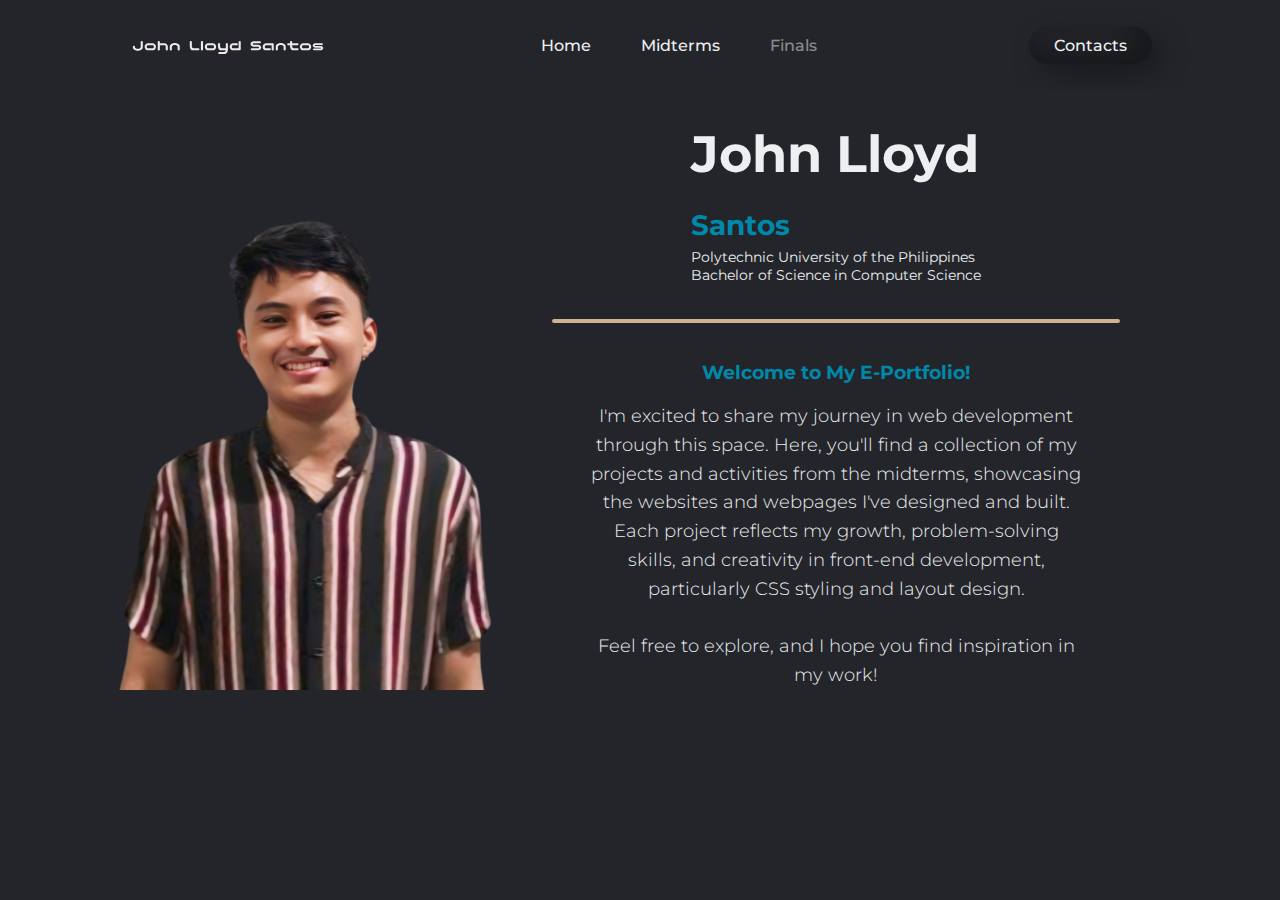
<file: index.html>
<!DOCTYPE html>
<html lang="en">
<head>
    <meta charset="UTF-8">
    <meta name="viewport" content="width=device-width, initial-scale=1.0">
    <link rel="stylesheet" href="styles.css">
    <link rel="stylesheet" href="https://cdnjs.cloudflare.com/ajax/libs/font-awesome/6.0.0/css/all.min.css">

    <title>John Lloyd S. Santos - Portfolio</title>
</head>
<body>
    <header>
      <img src="images/John Lloyd.svg" class="logo-name" height="200px" width="200px" alt="logo-name/pic">
      <div class="menu-toggle">
        <i class="fa-solid fa-bars"></i>
      </div>
      <nav>
        <ul class="nav-links">
          <li><a href="index.html">Home</a></li>
          <li><a href="midterms.html">Midterms</a></li>
          <li><a class="nav-link disabled" aria-disabled="true">Finals</a></li>
        </ul>
      </nav>
      <a class="contacts" href="contact.html">Contacts</a>
    </header>
    <main>
      <aside>
        <img src="images/profile-picture.png"  class="profile" alt="profile-picture">
      </aside>
      <section>
        <div class="title">
          <h1>John Lloyd <br><span>Santos</span></h1>
          <h4>Polytechnic University of the  Philippines <br><span>Bachelor of Science in Computer Science</span></h4>
        </div>
        <hr style="border: 2px solid #D0B290; width: 90%; margin: 20px;">
        <div class="about">
          <h3>Welcome to My E-Portfolio!</h3> <br>
          <p>
            I'm excited to share my journey in web development through this space. 
            Here, you'll find a collection of my projects and activities from the midterms, 
            showcasing the websites and webpages I've designed and built. Each project reflects 
            my growth, problem-solving skills, and creativity in front-end development, particularly 
            CSS styling and layout design. 
            <br> <br>Feel free to explore, and I hope you find inspiration in my work!
          </p>
        </div>
      </section>
    </main>
</body>
<script>
  let lastScrollTop = 0;
  const header = document.querySelector("header");

  window.addEventListener("scroll", function() {
      let scrollTop = window.scrollY || document.documentElement.scrollTop;

      if (scrollTop > lastScrollTop) {
          // Scrolling down → Hide header
          header.style.transform = "translateY(-100%)";
          header.style.transition = "transform 0.3s ease-in-out";
      } else {
          // Scrolling up → Show header
          header.style.transform = "translateY(0)";
      }

      lastScrollTop = scrollTop; // Update last scroll position
  });

  document.addEventListener("DOMContentLoaded", function () {
    const menuToggle = document.querySelector(".menu-toggle");
    const navLinks = document.querySelector(".nav-links");
    const contactsButton = document.querySelector(".contacts");

    if (!menuToggle || !navLinks) {
        console.error("Menu button or nav-links missing in the DOM!");
        return;
    }

    menuToggle.addEventListener("click", function () {
        navLinks.classList.toggle("active");
        console.log("Menu button clicked! Class applied:", navLinks.classList.contains("active"));

        if (window.innerWidth <= 768) { 
            if (contactsButton && !navLinks.contains(contactsButton)) {
                navLinks.appendChild(contactsButton);
                console.log("Contacts button moved inside dropdown.");
            }
        }
    });
});

</script>
</html>
</file>
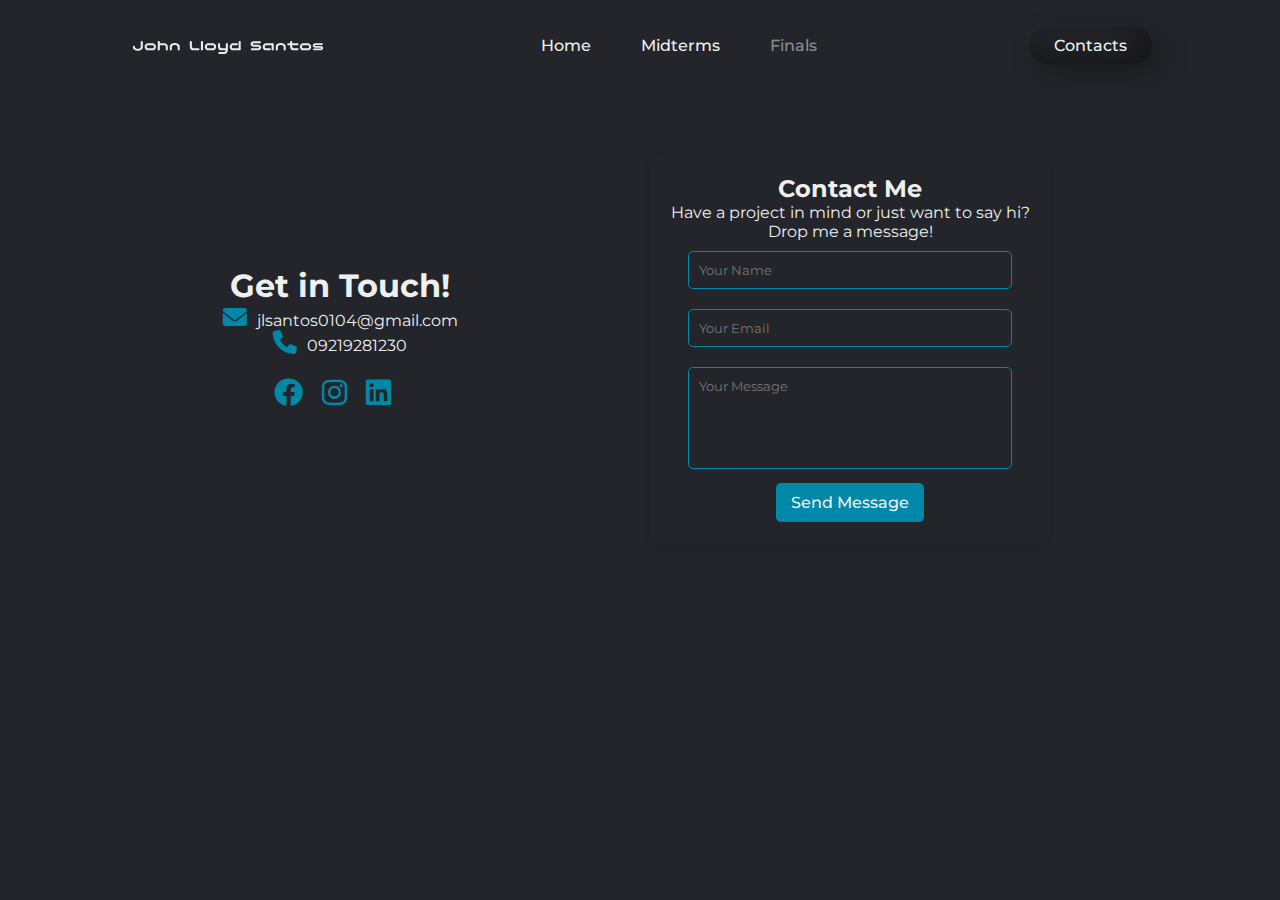
<file: contact.html>
<!DOCTYPE html>
<html lang="en">
<head>
    <meta charset="UTF-8">
    <meta name="viewport" content="width=device-width, initial-scale=1.0">
    <link rel="stylesheet" href="https://cdnjs.cloudflare.com/ajax/libs/font-awesome/6.0.0/css/all.min.css">
    <link rel="stylesheet" href="styles-contact.css">
    <title>Contacts - John Lloyd Santos</title>
</head>
<body>
    <header>
        <img src="images/John Lloyd.svg" class="logo-name" height="200px" width="200px" alt="logo-name/pic">
        <div class="menu-toggle">
            <i class="fa-solid fa-bars"></i>
        </div>
        <nav>
          <ul class="nav-links">
            <li><a href="index.html">Home</a></li>
            <li><a href="midterms.html">Midterms</a></li>
            <li><a class="nav-link disabled" aria-disabled="true">Finals</a></li>
          </ul>
        </nav>
        <a class="contacts" href="contact.html">Contacts</a>
    </header>
    <main>
        <div class="wrapper">
            <section class="socials-container">
                <h1 class="sub-title">Get in Touch!</h1>
                <p><span><i class="fa-solid fa-envelope"></i></span>jlsantos0104@gmail.com</p>
                <p><span><i class="fa-solid fa-phone"></i></span>09219281230</p>
                <div class="social-icons">
                    <a href="https://www.facebook.com/johnlloyd.santos04"><i class="fa-brands fa-facebook"></i></a>
                    <a href="https://www.instagram.com/lloydsnts?igsh=NTN5Nno2eXp3aWd6"><i class="fa-brands fa-instagram"></i></a>
                    <a href="https://www.linkedin.com/in/john-lloyd-santos-649a11295?utm_source=share&utm_campaign=share_via&utm_content=profile&utm_medium=android_app"><i class="fa-brands fa-linkedin"></i></a>
                </div>
            </section>
            <div class="form-container">
                <h2>Contact Me</h2>
                <p>Have a project in mind or just want to say hi? Drop me a message!</p>
                <form action="mailto:your.email@example.com" method="post" enctype="text/plain">
                    <input type="text" name="name" placeholder="Your Name" required>
                    <input type="email" name="email" placeholder="Your Email" required>
                    <textarea name="message" rows="5" placeholder="Your Message" required></textarea>
                    <button type="submit">Send Message</button>
                </form>
            </div>
        </div>
    </main>
</body>
<script>
    document.addEventListener("DOMContentLoaded", function () {
    const menuToggle = document.querySelector(".menu-toggle");
    const navLinks = document.querySelector(".nav-links");
    const contactsButton = document.querySelector(".contacts");

    menuToggle.addEventListener("click", function () {
        navLinks.classList.toggle("active");

        if (window.innerWidth <= 768) { // Only modify on small screens
            if (!navLinks.contains(contactsButton)) {
                navLinks.appendChild(contactsButton); // Move button inside dropdown
            }
        }
    });
});


</script>
</html>
</file>
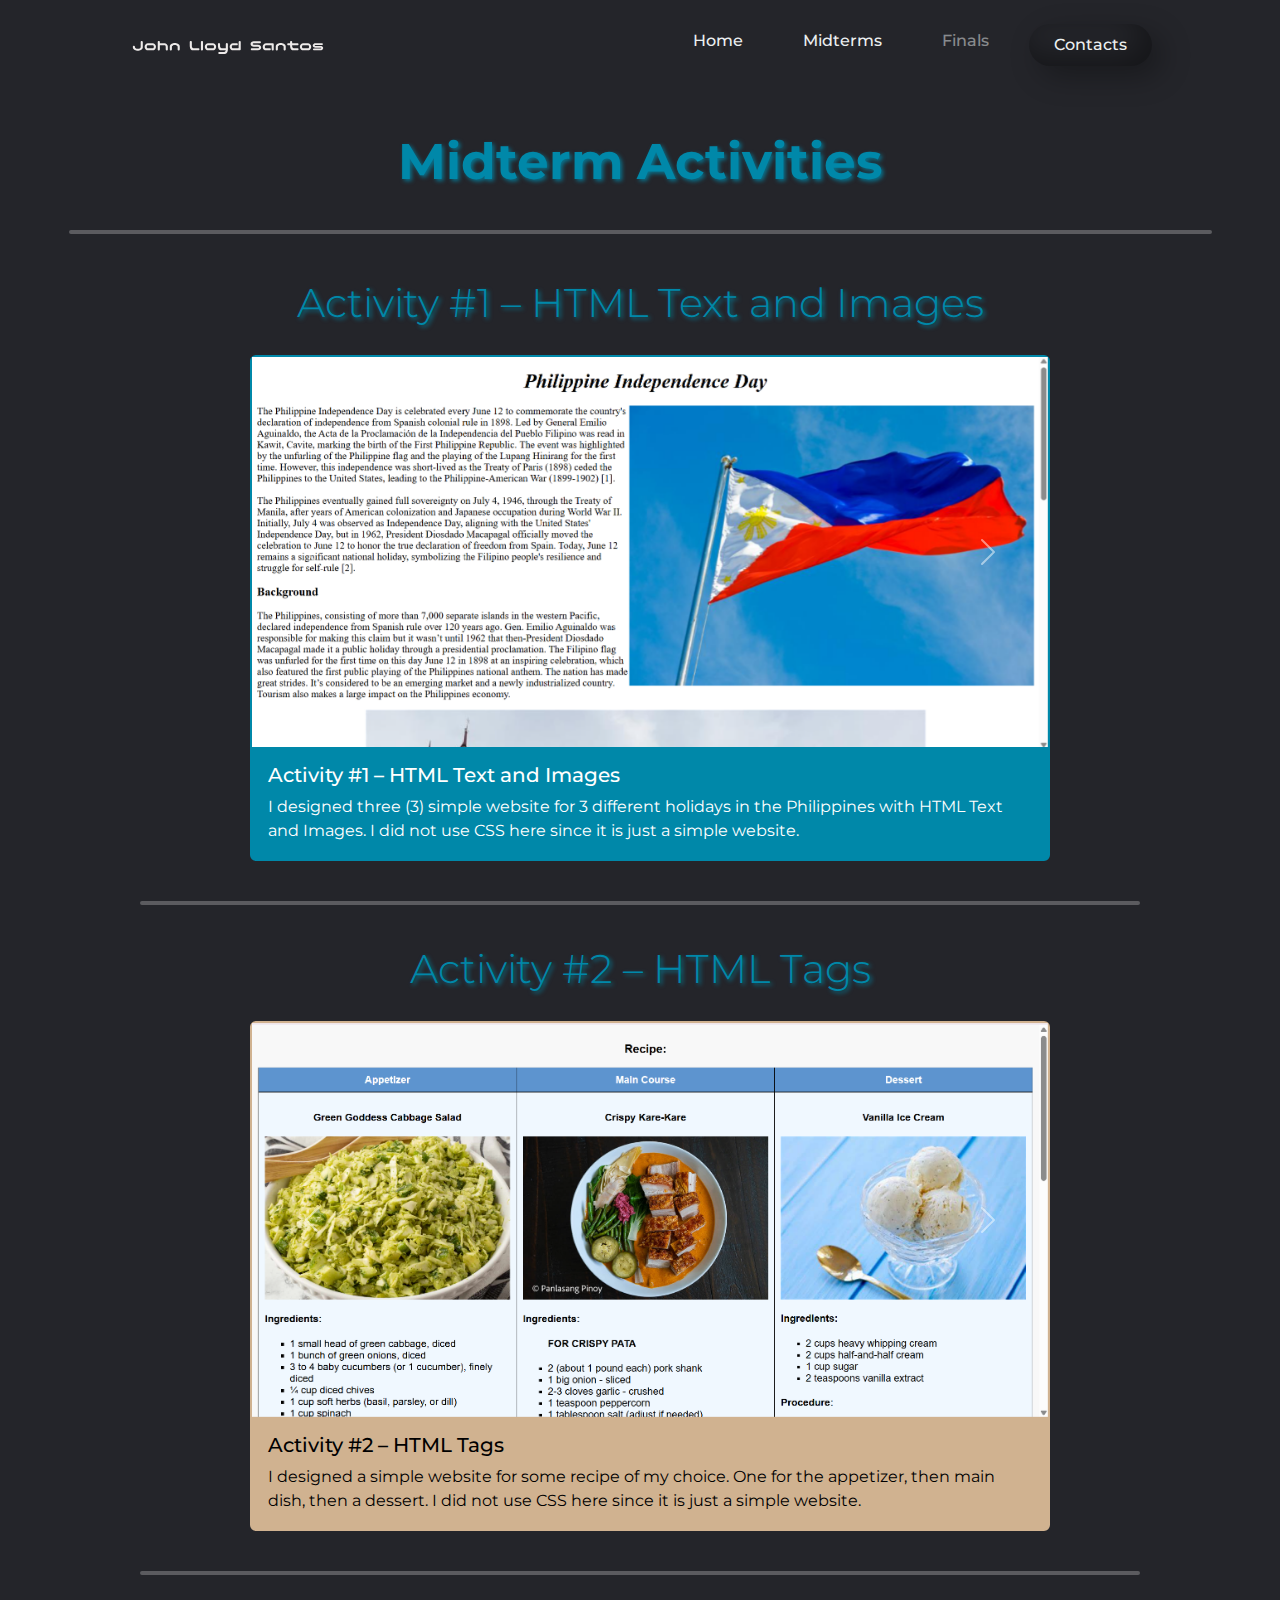
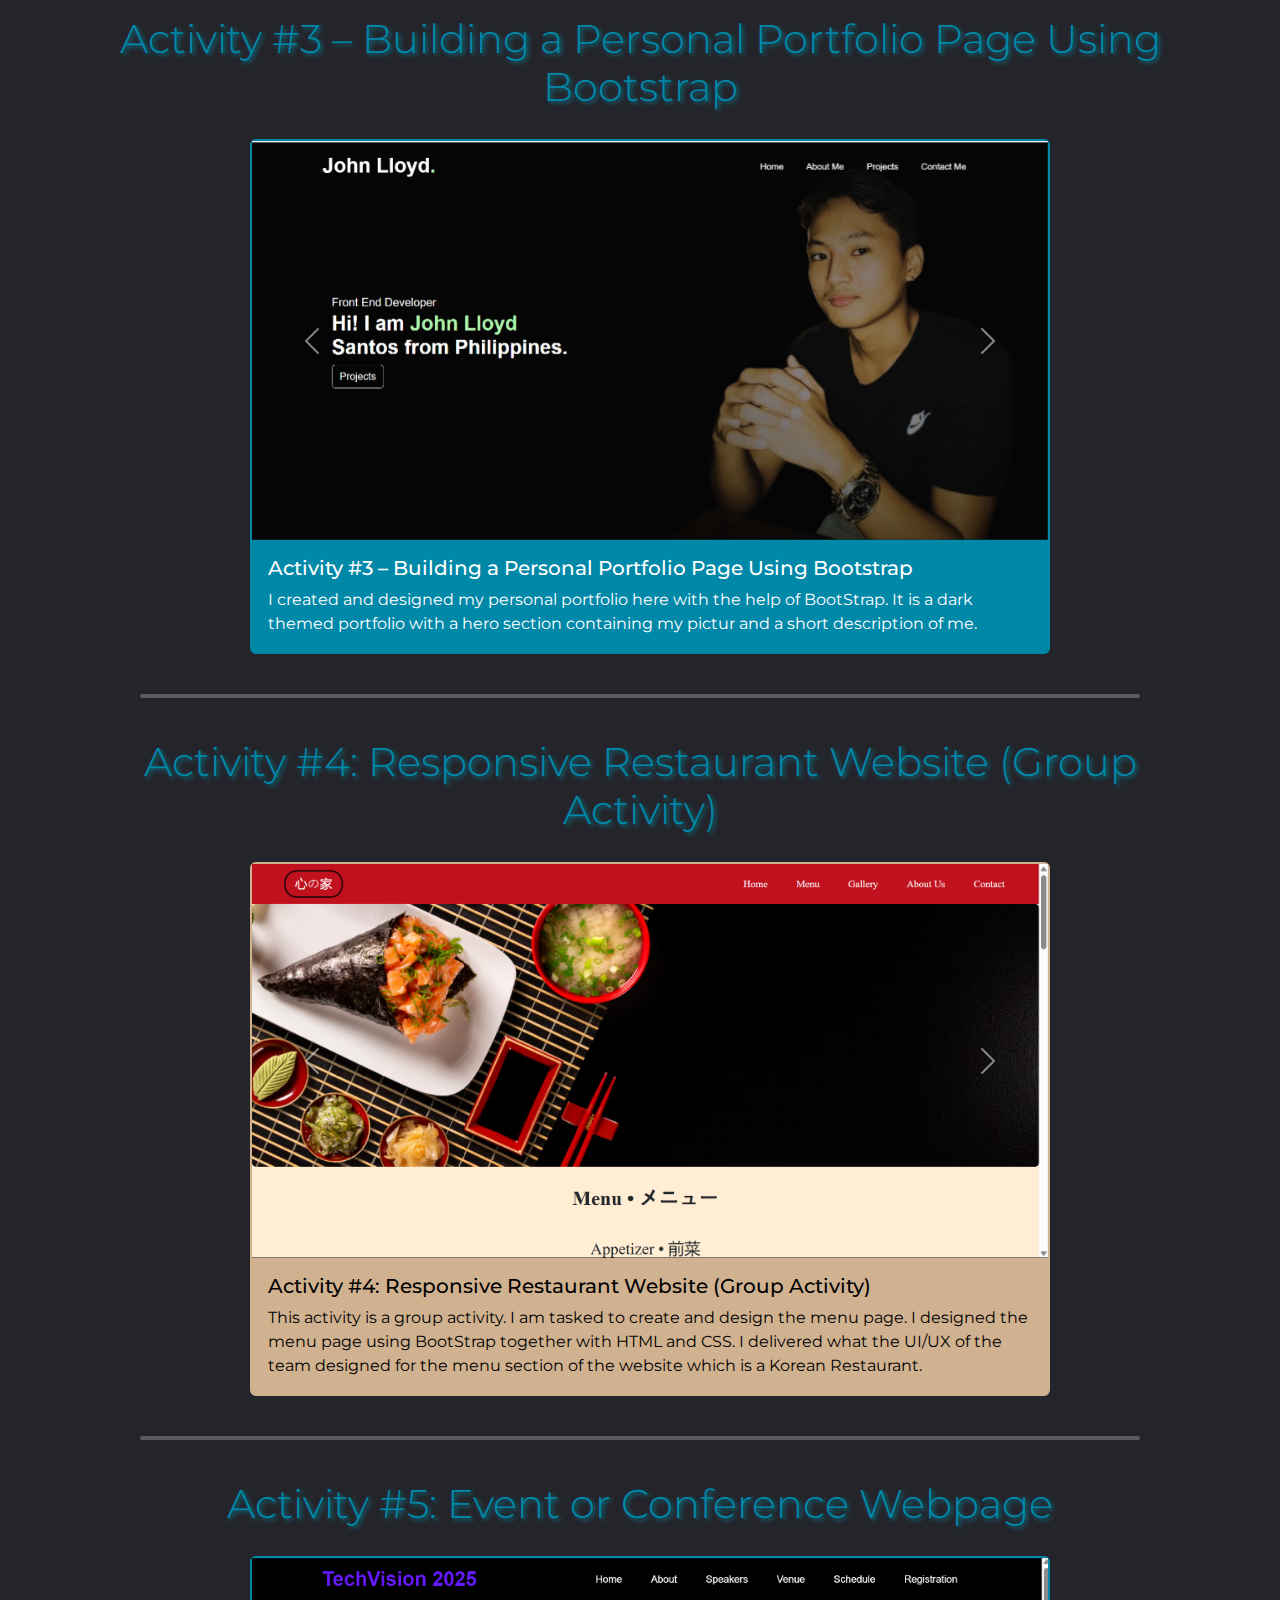
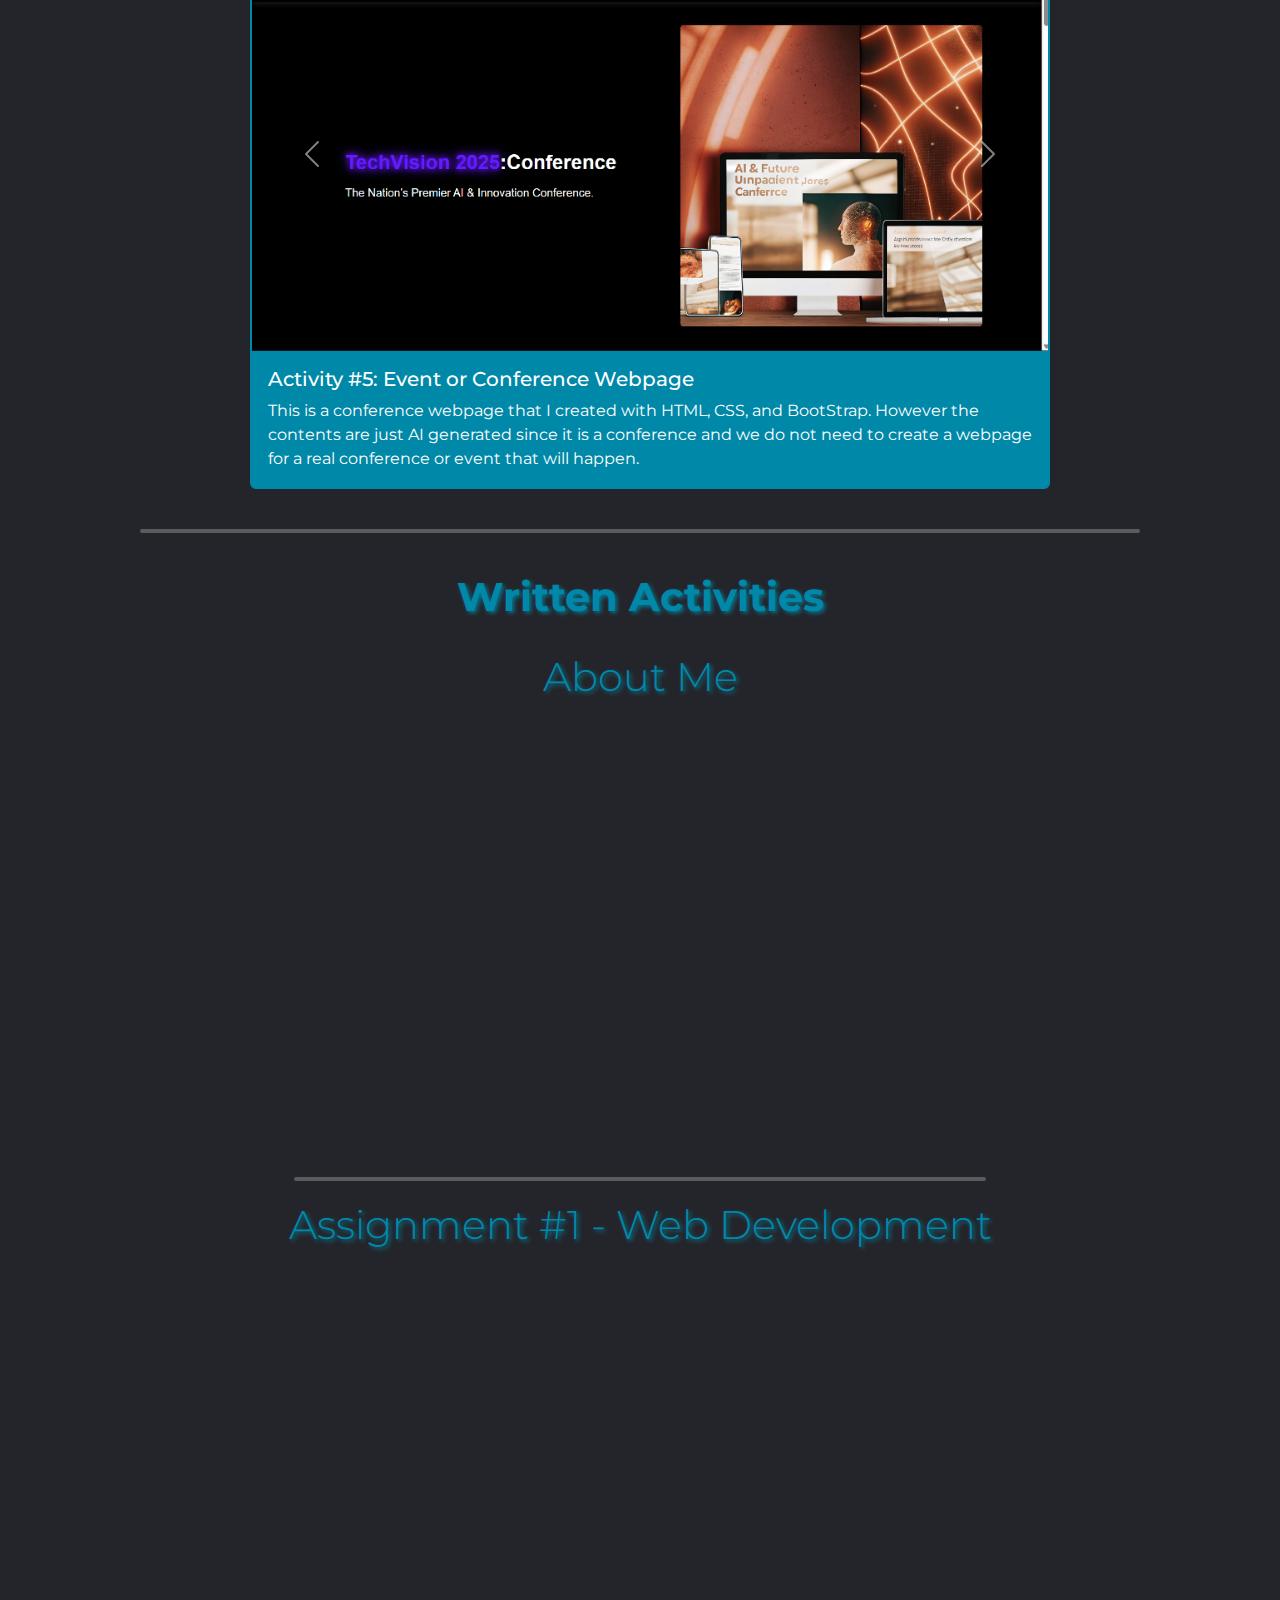
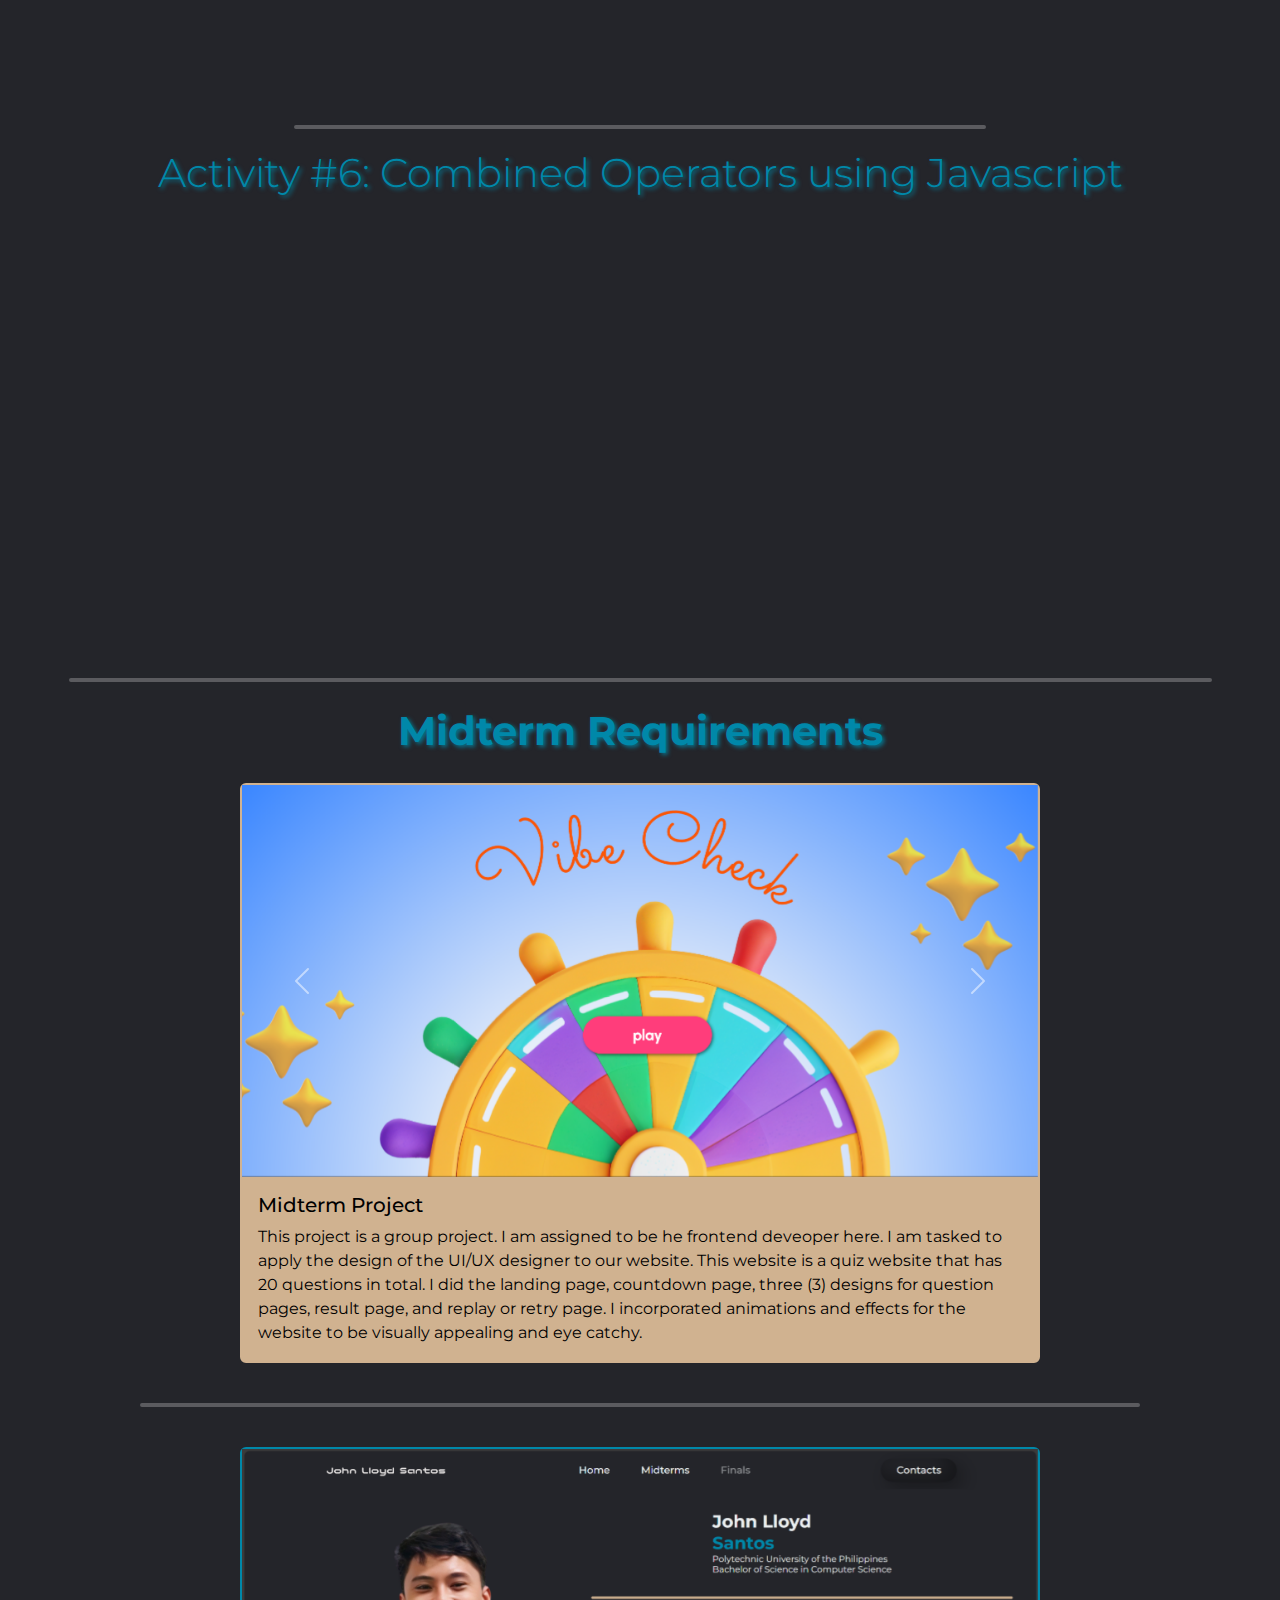
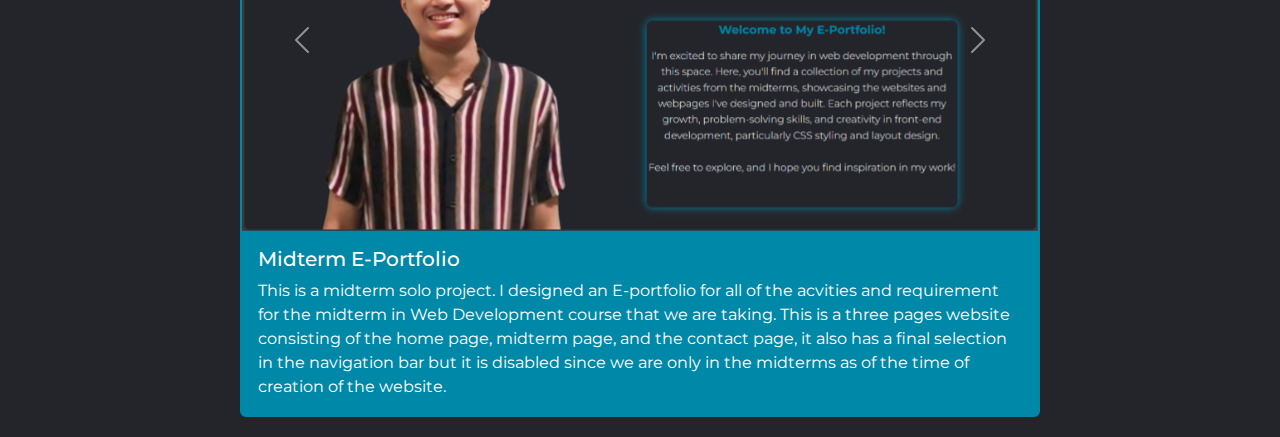
<file: midterms.html>
<!DOCTYPE html>
<html lang="en">
<head>
    <meta charset="UTF-8">
    <meta name="viewport" content="width=device-width, initial-scale=1.0">
    <link href="https://cdn.jsdelivr.net/npm/bootstrap@5.3.0/dist/css/bootstrap.min.css" rel="stylesheet">
    <script src="https://cdn.jsdelivr.net/npm/bootstrap@5.3.0/dist/js/bootstrap.bundle.min.js"></script>
    <link rel="stylesheet" href="https://cdnjs.cloudflare.com/ajax/libs/font-awesome/6.0.0/css/all.min.css">
    <link rel="stylesheet" href="midterm.css">

    <title>Midterm - John Lloyd Santos</title>
</head>
<body>
    <header>
        <img src="images/John Lloyd.svg" class="logo-name" height="200px" width="200px" alt="logo-name/pic">
        <div class="menu-toggle">
          <i class="fa-solid fa-bars"></i>
        </div>
        <nav>
          <ul class="nav-links">
            <li><a href="index.html">Home</a></li>
            <li><a href="midterms.html">Midterms</a></li>
            <li><a class="nav-link disabled" aria-disabled="true">Finals</a></li>
          </ul>
        </nav>
        <a class="contacts" href="contact.html">Contacts</a>
    </header>
    <div class="title">
       <h1>Midterm Activities</h1> 
    </div>

    <div class="hr-top">
        <hr style="border: 2px solid #ecf0f1; width: 90%; margin: 20px;">
    </div>

    <section class="activities">
        <h3>Activity #1 – HTML Text and Images</h3><br>
        <div class="card" id="card-2" style="width: 50rem;">
            <!-- Bootstrap Carousel -->
            <div id="cardCarousel" class="carousel slide" data-bs-ride="carousel">
              <div class="carousel-inner">
                <div class="carousel-item active">
                  <img src="images/act1 -1.png" class="d-block w-100" alt="Activity-1 Image 1">
                </div>
                <div class="carousel-item">
                  <img src="images/act1 -2.png" class="d-block w-100" alt="Activity-1 Image 2">
                </div>
                <div class="carousel-item">
                  <img src="images/act1 -3.png" class="d-block w-100" alt="Activity-1 Image 3">
                </div>
                <div class="carousel-item">
                    <img src="images/act1 -4.png" class="d-block w-100" alt="Activity-1 Image 4">
                </div>
                <div class="carousel-item">
                    <img src="images/act1 -5.png" class="d-block w-100" alt="Activity-1 Image 5">
                </div>
                <div class="carousel-item">
                    <img src="images/act1 -6.png" class="d-block w-100" alt="Activity-1 Image 6">
                </div>
                <div class="carousel-item">
                    <img src="images/act1 -7.png" class="d-block w-100" alt="Activity-1 Image 7">
                </div>
              </div>
          
              <!-- Previous Button -->
              <button class="carousel-control-prev" type="button" data-bs-target="#cardCarousel" data-bs-slide="prev">
                <span class="carousel-control-prev-icon"></span>
              </button>
          
              <!-- Next Button -->
              <button class="carousel-control-next" type="button" data-bs-target="#cardCarousel" data-bs-slide="next">
                <span class="carousel-control-next-icon"></span>
              </button>
            </div>
          
            <div class="card-body">
              <h5 class="card-title">Activity #1 – HTML Text and Images</h5>
              <p class="card-text">I designed three (3) simple website for 3 different holidays 
                in the Philippines with HTML Text and Images. I did not use CSS here since it is 
                just a simple website.</p>
            </div>
          </div>
          
          <hr style="border: 2px solid #ecf0f1; width: 90%; margin: 20px;">

          <h3>Activity #2 – HTML Tags</h3><br>
          <div class="card" style="width: 50rem;">
            <!-- Bootstrap Carousel -->
            <div id="cardCarousel2" class="carousel slide" data-bs-ride="carousel">
              <div class="carousel-inner">
                <div class="carousel-item active">
                  <img src="images/act2.png" class="d-block w-100" alt="Activity-2 Image 1">
                </div>
                <div class="carousel-item">
                  <img src="images/act2-2.png" class="d-block w-100" alt="Activity-2 Image 2">
                </div>
              </div>
          
              <!-- Previous Button -->
              <button class="carousel-control-prev" type="button" data-bs-target="#cardCarousel2" data-bs-slide="prev">
                <span class="carousel-control-prev-icon"></span>
              </button>
          
              <!-- Next Button -->
              <button class="carousel-control-next" type="button" data-bs-target="#cardCarousel2" data-bs-slide="next">
                <span class="carousel-control-next-icon"></span>
              </button>
            </div>
          
            <div class="card-body">
              <h5 class="card-title">Activity #2 – HTML Tags</h5>
              <p class="card-text">I designed a simple website for some recipe of my choice. 
                One for the appetizer, then main dish, then a dessert. I did not use CSS here 
                since it is just a simple website.</p>
            </div>
          </div>

          <hr style="border: 2px solid #ecf0f1; width: 90%; margin: 20px;">

          <h3>Activity #3 – Building a Personal Portfolio Page Using Bootstrap</h3><br>
          <div class="card" id="card-2" style="width: 50rem;">
            <!-- Bootstrap Carousel -->
            <div id="cardCarousel3" class="carousel slide" data-bs-ride="carousel">
              <div class="carousel-inner">
                <div class="carousel-item active">
                  <img src="images/act3-1.png" class="d-block w-100" alt="Activity-3 Image 1">
                </div>
                <div class="carousel-item">
                  <img src="images/act3-2.png" class="d-block w-100" alt="Activity-3 Image 2">
                </div>
                <div class="carousel-item">
                  <img src="images/act3-3.png" class="d-block w-100" alt="Activity-3 Image 3">
                </div>
                <div class="carousel-item">
                    <img src="images/act3-4.png" class="d-block w-100" alt="Activity-3 Image 4">
                </div>
                <div class="carousel-item">
                    <img src="images/act3-5.png" class="d-block w-100" alt="Activity-3 Image 5">
                </div>
                <div class="carousel-item">
                    <img src="images/act3-6.png" class="d-block w-100" alt="Activity-3 Image 6">
                </div>
                <div class="carousel-item">
                    <img src="images/act3-7.png" class="d-block w-100" alt="Activity-3 Image 7">
                </div>
                <div class="carousel-item">
                    <img src="images/act3-8.png" class="d-block w-100" alt="Activity-3 Image 8">
                </div>
                <div class="carousel-item">
                    <img src="images/act3-9.png" class="d-block w-100" alt="Activity-3 Image 9">
                </div>
                <div class="carousel-item">
                    <img src="images/act3-11.png" class="d-block w-100" alt="Activity-3 Image 10">
                </div>
                <div class="carousel-item">
                    <img src="images/act3-12.png" class="d-block w-100" alt="Activity-3 Image 11">
                </div>
              </div>
          
              <!-- Previous Button -->
              <button class="carousel-control-prev" type="button" data-bs-target="#cardCarousel3" data-bs-slide="prev">
                <span class="carousel-control-prev-icon"></span>
              </button>
          
              <!-- Next Button -->
              <button class="carousel-control-next" type="button" data-bs-target="#cardCarousel3" data-bs-slide="next">
                <span class="carousel-control-next-icon"></span>
              </button>
            </div>
          
            <div class="card-body">
              <h5 class="card-title">Activity #3 – Building a Personal Portfolio Page Using Bootstrap</h5>
              <p class="card-text">I created and designed my personal portfolio here with the help of
                 BootStrap. It is a dark themed portfolio with a hero section containing my pictur and 
                 a short description of me.</p>
            </div>
          </div>

          <hr style="border: 2px solid #ecf0f1; width: 90%; margin: 20px;">

          <h3>Activity #4: Responsive Restaurant Website (Group Activity)</h3><br>
          <div class="card" style="width: 50rem;">
            <!-- Bootstrap Carousel -->
            <div id="cardCarousel4" class="carousel slide" data-bs-ride="carousel">
              <div class="carousel-inner">
                <div class="carousel-item active">
                  <img src="images/act4-1.png" class="d-block w-100" alt="Activity-1 Image 1">
                </div>
                <div class="carousel-item">
                  <img src="images/act4-2.png" class="d-block w-100" alt="Activity-1 Image 2">
                </div>
                <div class="carousel-item">
                  <img src="images/act4-3.png" class="d-block w-100" alt="Activity-1 Image 3">
                </div>
                <div class="carousel-item">
                    <img src="images/act4-4.png" class="d-block w-100" alt="Activity-1 Image 4">
                </div>
                <div class="carousel-item">
                    <img src="images/act4-5.png" class="d-block w-100" alt="Activity-1 Image 5">
                </div>
                <div class="carousel-item">
                    <img src="images/act4-6.png" class="d-block w-100" alt="Activity-1 Image 6">
                </div>
                <div class="carousel-item">
                    <img src="images/act4-7.png" class="d-block w-100" alt="Activity-1 Image 7">
                </div>
                <div class="carousel-item">
                    <img src="images/act4-8.png" class="d-block w-100" alt="Activity-1 Image 8">
                </div>
                <div class="carousel-item">
                    <img src="images/act4-9.png" class="d-block w-100" alt="Activity-1 Image 9">
                </div>
              </div>
          
              <!-- Previous Button -->
              <button class="carousel-control-prev" type="button" data-bs-target="#cardCarousel4" data-bs-slide="prev">
                <span class="carousel-control-prev-icon"></span>
              </button>
          
              <!-- Next Button -->
              <button class="carousel-control-next" type="button" data-bs-target="#cardCarousel4" data-bs-slide="next">
                <span class="carousel-control-next-icon"></span>
              </button>
            </div>
          
            <div class="card-body">
              <h5 class="card-title">Activity #4: Responsive Restaurant Website (Group Activity)</h5>
              <p class="card-text">This activity is a group activity. I am tasked to create and design 
                the menu page. I designed the menu page using BootStrap together with HTML and CSS. I 
                delivered what the UI/UX of the team designed for the menu section of the website which 
                is a Korean Restaurant.</p>
            </div>
          </div>

          <hr style="border: 2px solid #ecf0f1; width: 90%; margin: 20px;">

          <h3>Activity #5: Event or Conference Webpage</h3><br>
          <div class="card" id="card-2" style="width: 50rem;">
            <!-- Bootstrap Carousel -->
            <div id="cardCarousel5" class="carousel slide" data-bs-ride="carousel">
              <div class="carousel-inner">
                <div class="carousel-item active">
                  <img src="images/act5-1.png" class="d-block w-100" alt="Activity-1 Image 1">
                </div>
                <div class="carousel-item">
                  <img src="images/act5-2.png" class="d-block w-100" alt="Activity-1 Image 2">
                </div>
                <div class="carousel-item">
                  <img src="images/act5-3.png" class="d-block w-100" alt="Activity-1 Image 3">
                </div>
                <div class="carousel-item">
                    <img src="images/act5-4.png" class="d-block w-100" alt="Activity-1 Image 4">
                </div>
                <div class="carousel-item">
                    <img src="images/act5-5.png" class="d-block w-100" alt="Activity-1 Image 5">
                </div>
                <div class="carousel-item">
                    <img src="images/act5-6.png" class="d-block w-100" alt="Activity-1 Image 6">
                </div>
                <div class="carousel-item">
                    <img src="images/act5-7.png" class="d-block w-100" alt="Activity-1 Image 7">
                </div>
                <div class="carousel-item">
                    <img src="images/act5-8.png" class="d-block w-100" alt="Activity-1 Image 8">
                </div>
                <div class="carousel-item">
                    <img src="images/act5-9.png" class="d-block w-100" alt="Activity-1 Image 9">
                </div>
              </div>
          
              <!-- Previous Button -->
              <button class="carousel-control-prev" type="button" data-bs-target="#cardCarousel5" data-bs-slide="prev">
                <span class="carousel-control-prev-icon"></span>
              </button>
          
              <!-- Next Button -->
              <button class="carousel-control-next" type="button" data-bs-target="#cardCarousel5" data-bs-slide="next">
                <span class="carousel-control-next-icon"></span>
              </button>
            </div>
          
            <div class="card-body">
              <h5 class="card-title">Activity #5: Event or Conference Webpage</h5>
              <p class="card-text">This is a conference webpage that I created with HTML, CSS, 
                and BootStrap. However the contents are just AI generated since it is a 
                conference and we do not need to create a webpage for a real conference or 
                event that will happen.</p>
            </div>
          </div>
          <hr style="border: 2px solid #ecf0f1; width: 90%; margin: 20px;">
    </section>
    
    <div class="written-activities">
        <h2>Written Activities</h2><br>

        <h3>About Me</h3><br>
        <iframe src="files/SANTOS_All About Me.pdf" width="600" height="400"></iframe><br>
        <hr style="border: 2px solid #ecf0f1; width: 60%; margin: 20px;">

        <h3>Assignment #1 - Web Development</h3><br>
        <iframe src="files/SANTOS_Activity 1.pdf" width="600" height="400"></iframe><br>
        <hr style="border: 2px solid #ecf0f1; width: 60%; margin: 20px;">

        <h3>Activity #6: Combined Operators using Javascript</h3><br>
        <iframe src="files/Santos_Activity6.pdf" width="600" height="400"></iframe><br>

    </div>

    <div class="hr-top">
        <hr style="border: 2px solid #ecf0f1; width: 90%; margin: 20px;">
    </div>

    <h2>Midterm Requirements</h2>
    <section class="midterm-reqs">
        <div class="card" style="width: 50rem;">
            <!-- Bootstrap Carousel -->
            <div id="cardCarousel6" class="carousel slide" data-bs-ride="carousel">
              <div class="carousel-inner">
                <div class="carousel-item active">
                  <img src="images/midterm 1 - 1.png" class="d-block w-100" alt="Midterm-1 Image 1">
                </div>
                <div class="carousel-item">
                  <img src="images/midterm 1 - 2.png" class="d-block w-100" alt="Midterm-1 Image 2">
                </div>
                <div class="carousel-item">
                  <img src="images/midterm 1 - 3.png" class="d-block w-100" alt="Midterm-1 Image 3">
                </div>
                <div class="carousel-item">
                    <img src="images/midterm 1 - 4.png" class="d-block w-100" alt="Midterm-1 Image 4">
                </div>
                <div class="carousel-item">
                    <img src="images/midterm 1 - 6.png" class="d-block w-100" alt="Midterm-1 Image 5">
                </div>
                <div class="carousel-item">
                    <img src="images/midterm 1 - 6.png" class="d-block w-100" alt="Midterm-1 Image 6">
                </div>
                <div class="carousel-item">
                    <img src="images/midterm 1 - 7.png" class="d-block w-100" alt="Midterm-1 Image 7">
                </div>
                <div class="carousel-item">
                    <img src="images/midterm 1 - 8.png" class="d-block w-100" alt="Midterm-1 Image 8">
                </div>
                <div class="carousel-item">
                    <img src="images/midterm 1 - 9.png" class="d-block w-100" alt="Midterm-1 Image 9">
                </div>
                <div class="carousel-item">
                    <img src="images/midterm 1 - 10.png" class="d-block w-100" alt="Midterm-1 Image 10">
                </div>
                <div class="carousel-item">
                    <img src="images/midterm 1 - 11.png" class="d-block w-100" alt="Midterm-1 Image 11">
                </div>
                <div class="carousel-item">
                    <img src="images/midterm 1 - 12.png" class="d-block w-100" alt="Midterm-1 Image 12">
                </div>
                <div class="carousel-item">
                    <img src="images/midterm 1 - 13.png" class="d-block w-100" alt="Midterm-1 Image 13">
                </div>
              </div>
          
              <!-- Previous Button -->
              <button class="carousel-control-prev" type="button" data-bs-target="#cardCarousel6" data-bs-slide="prev">
                <span class="carousel-control-prev-icon"></span>
              </button>
          
              <!-- Next Button -->
              <button class="carousel-control-next" type="button" data-bs-target="#cardCarousel6" data-bs-slide="next">
                <span class="carousel-control-next-icon"></span>
              </button>
            </div>
          
            <div class="card-body">
              <h5 class="card-title">Midterm Project</h5>
              <p class="card-text">This project is a group project. I am assigned to be he frontend 
                deveoper here. I am tasked to apply the design of the UI/UX designer to our website. 
                This website is a quiz website that has 20 questions in total. I did the landing page,
                 countdown page, three (3) designs for question pages, result page, and replay or 
                 retry page. I incorporated animations and effects for the website to be visually 
                 appealing and eye catchy.</p>
            </div>
          </div>

          <hr style="border: 2px solid #ecf0f1; width: 90%; margin: 20px;">

          <div class="card" id="card-2" style="width: 50rem;">
            <!-- Bootstrap Carousel -->
            <div id="cardCarousel" class="carousel slide" data-bs-ride="carousel">
              <div class="carousel-inner">
                <div class="carousel-item active">
                  <img src="images/midterm2-1.png" class="d-block w-100" alt="Midterm-2 Image 1">
                </div>
                <div class="carousel-item">
                  <img src="images/midterm2-2.png" class="d-block w-100" alt="Midterm-2 Image 2">
                </div>
                <div class="carousel-item">
                  <img src="images/midterm2-3.png" class="d-block w-100" alt="Midterm-2 Image 3">
                </div>
                <div class="carousel-item">
                    <img src="images/midterm2-4.png" class="d-block w-100" alt="Midterm-2 Image 4">
                </div>
                <div class="carousel-item">
                    <img src="images/midterm2-5.png" class="d-block w-100" alt="Midterm-2 Image 5">
                </div>
                <div class="carousel-item">
                    <img src="images/midterm2-6.png" class="d-block w-100" alt="Midterm-2 Image 6">
                </div>
                <div class="carousel-item">
                    <img src="images/midterm2-7.png" class="d-block w-100" alt="Midterm-2 Image 7">
                </div>
              </div>
          
              <!-- Previous Button -->
              <button class="carousel-control-prev" type="button" data-bs-target="#cardCarousel" data-bs-slide="prev">
                <span class="carousel-control-prev-icon"></span>
              </button>
          
              <!-- Next Button -->
              <button class="carousel-control-next" type="button" data-bs-target="#cardCarousel" data-bs-slide="next">
                <span class="carousel-control-next-icon"></span>
              </button>
            </div>

            <div class="card-body">
                <h5 class="card-title">Midterm E-Portfolio</h5>
                <p class="card-text">This is a midterm solo project. I designed an E-portfolio for all 
                  of the acvities and requirement for the midterm in Web Development course that we are 
                  taking. This is a three pages website consisting of the home page, midterm page, and the 
                  contact page, it also has a final selection in the navigation bar but it is disabled since 
                  we are only in the midterms as of the time of creation of the website.</p>
              </div>
            </div>
    </section>
</body>
<script>
    let lastScrollTop = 0;
    const header = document.querySelector("header");

    window.addEventListener("scroll", function() {
        let scrollTop = window.scrollY || document.documentElement.scrollTop;

        if (scrollTop > lastScrollTop) {
            header.style.transform = "translateY(-100%)";
            header.style.transition = "transform 0.3s ease-in-out";
        } else {
            header.style.transform = "translateY(0)";
        }

        lastScrollTop = scrollTop; 
    });

    document.addEventListener("DOMContentLoaded", function () {
        const menuToggle = document.querySelector(".menu-toggle");
        const navLinks = document.querySelector(".nav-links");
        const contactsButton = document.querySelector(".contacts");

        menuToggle.addEventListener("click", function () {
            navLinks.classList.toggle("active");

            if (window.innerWidth <= 768) {
                if (contactsButton && !navLinks.contains(contactsButton)) {
                    navLinks.appendChild(contactsButton); // Move Contacts inside menu
                }
            }
        });

        // Ensure Contacts is always at the bottom
        navLinks.appendChild(contactsButton);
    });

</script>
</html>
</file>
<file: styles.css>
@import url('https://fonts.googleapis.com/css2?family=Montserrat:ital,wght@0,100..900;1,100..900&display=swap');

*{
    box-sizing: border-box;
    margin: 0;
    padding: 0;
    background-color: #24252A;
}

body{
    width: 100%;
    height: 100vh;
}

li, a, button{
    font-family: "Montserrat", sans-serif;
    font-weight: 500;
    font-size: 16px;
    color: #ecf0f1;
    text-decoration: none;
}

header{
    display: flex;
    justify-content: space-between;
    align-items: center;
    padding: 30px 10%;
    width: 100%;
    max-height: 10%;
    overflow: hidden;
}

.logo-name{
    cursor: pointer;
    z-index: 1;
}

.nav-links{
    list-style: none;
    padding: 0;
    margin: 0;
    display: flex;
    justify-content: center;
    flex-wrap: wrap;
    gap: 10px;
}

.nav-link.disabled {
    pointer-events: none;
    opacity: 0.5;
}

.nav-links li{
    display: inline-block !important;
    padding: 5px 20px;
}

.nav-links li a{
    transition: all 0.3s ease 0s;
    position: relative;
    text-decoration: none;
}

.nav-links li a::after {
    content: '';
    width: 0; 
    height: 3px;
    background: #D0B290;
    position: absolute;
    left: 0;
    bottom: -6px; 
    transition: width 0.3s ease-in-out;
}

.nav-links li a:hover::after {
    width: 70%;
}

.contacts{
    padding: 9px 25px;
    border: none;
    border-radius: 50px;
    cursor: pointer;
    transition: all 0.3s ease 0s;
    box-shadow: inset -10px -10px 30px rgba(0, 0, 0, 0.4), 
                10px 10px 30px rgba(0, 0, 0, 0.3);
}

.contacts:hover{
    background-color: rgba(0, 136, 169, 0.8);
}

.menu-toggle {
    display: none; 
    cursor: pointer;
}

.menu-toggle i {
    font-size: 24px;
    color: #ecf0f1;
}

main{
    margin: 0;
    max-height: calc(100% - 61px);
    display: flex;
    justify-content: space-between; 
    gap: 20px; 
    width: 90%;
}

aside, section {
    flex: 1;
    max-width: 100%;
}

aside {
    flex: 1;
    display: flex;
    flex-direction: column;
    justify-content: flex-end;
    width: 500px;
    max-height: calc(100% - 61px);
}

.profile{
    height: 700px;
    width: 630px;
}

section {
    flex: 2;
    display: flex;
    flex-direction: column;
    justify-content: center; 
    align-items: center;
    align-content: center;
    gap: 15px;
    width: 100%;
    color: #ecf0f1;
}

h4{
    font-family: "Montserrat", sans-serif;
    font-size: 14px;
    font-weight: 400;
}

h1{
    font-family: "Montserrat", sans-serif;
    font-size: 28px;
    font-weight: bold;
}

.title h1 span{
    font-family: "Montserrat", sans-serif;
    font-size: 28px;
    font-weight: bold;
    color: #0088a9;
}

.title {
    text-align: left;
}

hr {
    border: 2px solid #D0B290;
    border-radius: 5px;
    width: 90%;
    margin: 40px auto; 
    animation: fillHr 2s forwards ease-in-out;
}

.about{
    width: 500px;
    height: 300px;
    justify-content: center;
    align-items: center;
    text-align: center;
    padding: 3px;
    border-radius: 10px;
    position: relative;
    animation: glowPulse 2s infinite alternate;
}

h3{
    font-family: "Montserrat", sans-serif;
    font-weight: bold;
    color: #0088a9;
}

p{
    font-family: "Montserrat", sans-serif;
    font-size: 16px;
    font-weight: 300;
    line-height: 1.6;
    color: #ecf0f1;
}

@keyframes fillHr {
    0% { width: 0; }
    100% { width: 90%; }
}

@keyframes glowPulse {
    0% { box-shadow: 0 0 5px #0088a9; }
    50% { box-shadow: 0 0 30px #0088a9; } 
    100% { box-shadow: 0 0 5px #0088a9; }
}

@media (max-width: 768px) {
    main {
        flex-direction: column;
        padding: 0;
        margin: 0;
    }

    aside, section {
        width: 100%;
        padding: 0;
        margin: 0;
    }

    main, section, aside {
        margin: 0 !important;
        padding: 0 !important;
    }

    .profile {
        display: block;
        width: 100%;
        height: auto;
        margin: 0 !important;
        padding: 0 !important;
        position: relative;
        top: 0;
    }

    .about {
        width: 90%; 
        height: auto;
        padding: 20px;
        box-shadow: 0 0 15px #0088a9;
        border-radius: 10px;
        position: relative;
        animation: glowPulse 2s infinite alternate;
        overflow: visible; 
    }

    h1 {
        font-size: 24px;
    }

    p {
        font-size: 14px;
    }
}

@media (min-width: 1200px) {
    main {
        max-width: 1300px;
    }

    .profile {
        width: 600px;
        height: auto;
    }

    .about {
        max-width: 600px;
    }

    h1 {
        font-size: clamp(30px, 4vw, 60px);
    }

    p {
        font-size: 18px;
    }
}

@media (max-width: 768px) {
    header {
        flex-direction: column;
        align-items: center;
        padding: 15px;
    }

    .nav-links {
        flex-direction: column;
        gap: 5px;
    }
}

@media (max-width: 768px) {
    .nav-links {
        display: none; 
        flex-direction: column;
        position: absolute;
        top: 60px;
        left: 0;
        width: 100%;
        background-color: #24252A;
        padding: 15px;
        text-align: center;
        transition: all 0.3s ease-in-out;
        z-index: 1002;
    }
    
    .nav-links.active {
        display: flex !important;
    }    

    .menu-toggle {
        display: block; 
        cursor: pointer;
        position: absolute;
        right: 15px;
        top: 20px;
    }

    .menu-toggle i {
        font-size: 24px;
        color: #ecf0f1;
    }

    main {
        margin-top: 80px; 
    }

    body, header {
        overflow: visible !important;
    }
}

@media (max-width: 768px) {
    .contacts {
        display: none; 
        width: 100%;
        padding: 12px 20px;
        background-color: #0088a9;
        border: none;
        border-radius: 5px;
        color: white;
        cursor: pointer;
        text-align: center;
        margin-top: 10px;
    }

    .nav-links.active .contacts {
        display: block;
        order: 99;
        width: 100%;
        padding: 12px 20px;
        background-color: #0088a9;
        border: none;
        border-radius: 5px;
        color: white;
        cursor: pointer;
        text-align: center;
        margin-top: 15px; 
    }

    .logo-name {
        display: none; 
    }

    .nav-links.active .logo-name {
        display: block; 
    }
}
</file>
<file: styles-contact.css>
@import url('https://fonts.googleapis.com/css2?family=Montserrat:ital,wght@0,100..900;1,100..900&display=swap');

*{
    box-sizing: border-box;
    margin: 0;
    padding: 0;
    background-color: #24252A;
    font-family: "Montserrat", sans-serif;
}

body {
    width: 100%;
    height: 100vh;
}

main{
    display: flex;
    justify-content: center; 
    align-items: center;
    width: 100%;
    margin-top: 5%;
}

li, a, button{
    font-family: "Montserrat", sans-serif;
    font-weight: 500;
    font-size: 16px;
    color: #ecf0f1;
    text-decoration: none;
}

header{
    display: flex;
    justify-content: space-between;
    align-items: center;
    padding: 30px 10%;
    width: 100%;
    max-height: 10%;
    overflow: hidden;
    z-index: 1000; 
}

.logo-name{
    cursor: pointer;
    z-index: 1;
}

.nav-links{
    list-style: none;
    padding: 0;
    margin: 0;
    display: flex;
    justify-content: center;
    flex-wrap: wrap;
    gap: 10px;
}

.nav-link.disabled {
    pointer-events: none;
    opacity: 0.5;
}

.nav-links li{
    display: inline-block !important;
    padding: 5px 20px;
}

.nav-links li a{
    transition: all 0.3s ease 0s;
    position: relative;
    text-decoration: none;
}

.nav-links li a::after {
    content: '';
    width: 0; 
    height: 3px;
    background: #D0B290;
    position: absolute;
    left: 0;
    bottom: -6px; 
    transition: width 0.3s ease-in-out;
}

.nav-links li a:hover::after {
    width: 70%;
}

.contacts{
    padding: 9px 25px;
    border: none;
    border-radius: 50px;
    cursor: pointer;
    transition: all 0.3s ease 0s;
    box-shadow: inset -10px -10px 30px rgba(0, 0, 0, 0.4), 
                10px 10px 30px rgba(0, 0, 0, 0.3);
}

.contacts:hover{
    background-color: rgba(0, 136, 169, 0.8);
}

.menu-toggle {
    display: none;
    cursor: pointer;
}

.menu-toggle i {
    font-size: 24px;
    color: #ecf0f1;
}

.wrapper {
    display: flex;
    justify-content: center;
    align-items: center; 
    gap: 20px;
    width: 80%;
    max-width: 1000px;
    margin: auto;
}

.socials-container, .form-container {
    flex: 1; 
    max-width: 400px;
    text-align: center;
    padding: 20px;
    border-radius: 10px;
}

.socials-container{
    width: 40%;
    height: auto;
    justify-content: flex-start;
    align-items: center;
    border-radius: 10px;
    position: relative;
    animation: glowPulse 3s infinite alternate;
    color: #ecf0f1;
}

#contact-me p {
    font-size: large;
    margin-bottom: 10px;
    display: flex;
    align-items: center;
    justify-content: center;
    color: #ecf0f1;
}

.socials-container p span{
    color: #0088a9;
}

.socials-container p i {
    margin-right: 10px;
    font-size: 1.5rem;
    color: #0088a9;
}

.social-icons {
    margin: 20px;

}

.social-icons a {
    color: #0088a9;
    font-size: 1.8rem;
    margin-right: 15px;
    transition: transform 0.3s ease-in-out, color 0.3s ease-in-out;
}

.social-icons a:hover {
    background-color: #342f2f;
    box-shadow: 0px 15px 20px #0088a9;
    color: #00556b;
    transform: translateY(-7px);
}

.social-icons a:active {
    transform: translateY(-1px);
}

.form-container {
    width: 40%;
    padding: 20px;
    border-radius: 10px;
    box-shadow: 0 4px 8px rgba(0, 0, 0, 0.1);
    margin: auto;
    color: #ecf0f1;
    animation: glowPulse 3s infinite alternate;
}

input, textarea {
    background-color: #24252A;
    width: 90%;
    padding: 10px;
    margin: 10px 0;
    border: 1px solid #0088a9;
    border-radius: 5px;
    color: #ecf0f1;
}

textarea {
    resize: none;
}

button {
    background: #0088a9;
    color: #ecf0f1;
    padding: 10px 15px;
    border: none;
    border-radius: 5px;
    cursor: pointer;
}

button:hover {
    background: #00abd5;
}

@keyframes glowPulse {
    0% { box-shadow: 0 0 10px #D0B290; }
    50% { box-shadow: 0 0 20px #D0B290; }
    100% { box-shadow: 0 0 10px #D0B290; }
}


@media (max-width: 768px) {
    main {
        flex-direction: column;
        align-items: center;
        margin-top: 5%;
    }

    .wrapper {
        flex-direction: column; 
        align-items: center;
        width: 90%; 
    }

    .socials-container, .form-container {
        width: 100%;
        max-width: 90%; 
    }

    .social-icons {
        display: flex;
        justify-content: center;
        flex-wrap: wrap;
    }
}

@media (max-width: 500px) {
    input, textarea, button {
        width: 100%;
    }

    button {
        padding: 12px;
        font-size: 18px;
    }
}

@media (max-width: 768px) {
    header {
        flex-direction: column;
        align-items: center;
        padding: 15px;
    }

    .nav-links {
        flex-direction: column;
        gap: 5px;
    }
}

@media (max-width: 768px) {
    .nav-links {
        display: none; 
        flex-direction: column;
        position: absolute;
        top: 60px; 
        left: 0;
        width: 100%;
        height: auto;
        background: #24252A;
        padding: 15px;
        text-align: center;
        transition: all 0.3s ease-in-out;
        z-index: 1000;
    }
    
    .nav-links.active {
        display: flex; 
        height: 100vh; 
        overflow-y: auto; 
    }      

    .menu-toggle {
        display: block;
        cursor: pointer;
        position: absolute;
        right: 15px;
        top: 20px;
    }

    .menu-toggle i {
        font-size: 24px;
        color: #ecf0f1;
    }

    main {
        margin-top: 80px; 
    }
}

@media (max-width: 768px) {
    .contacts {
        display: block;
        padding: 12px 20px;
        background-color: #0088a9;
        border: none;
        border-radius: 5px;
        color: white;
        cursor: pointer;
        text-align: center;
        width: 100%; 
        margin-top: 10px; 
    }
}
</file>
<file: midterm.css>
@import url('https://fonts.googleapis.com/css2?family=Montserrat:ital,wght@0,100..900;1,100..900&display=swap');

body{
    width: 100% !important;
    height: auto;
    background-color: #24252A;
    font-family: "Montserrat", sans-serif !important;
    display: flex;
    justify-content: center;
    flex-direction: column;
}

li, a, button{
    font-family: "Montserrat", sans-serif;
    font-weight: 500;
    font-size: 16px;
    color: #ecf0f1;
    text-decoration: none;
}

header{
    display: flex;
    justify-content: space-between;
    align-items: center;
    padding: 15px 10%;
    position: fixed;
    top: 0;
    left: 0;
    width: 100%;
    max-height: 10%;
    background-color: #24252A;
    z-index: 1000;
    transition: all 0.3s ease-in-out;
}

.logo-name{
    cursor: pointer;
}

.nav-links{
    list-style: none;
    padding: 0;
    margin: 0;
    display: flex;
    justify-content: center;
    flex-wrap: wrap;
    gap: 20px;
}

.nav-link.disabled {
    pointer-events: none;
    opacity: 0.5;
}

.nav-links li{
    display: inline-block !important;
    padding: 5px 20px;
}

.nav-links li a{
    transition: all 0.3s ease 0s;
    position: relative;
    text-decoration: none;
}

.nav-links li a::after {
    content: '';
    width: 0; 
    height: 3px;
    background: #D0B290;
    position: absolute;
    left: 0;
    bottom: -6px; 
    transition: width 0.3s ease-in-out;
}

.nav-links li a:hover::after {
    width: 70%;
}

.menu-toggle {
    display: none; 
    cursor: pointer;
}

.menu-toggle i {
    font-size: 24px;
    color: #ecf0f1;
}

.contacts{
    padding: 9px 25px;
    border: none;
    border-radius: 50px;
    cursor: pointer;
    transition: all 0.3s ease 0s;
    box-shadow: inset -10px -10px 30px rgba(0, 0, 0, 0.4), 
                10px 10px 30px rgba(0, 0, 0, 0.3);
}

.contacts:hover{
    background-color: rgba(0, 136, 169, 0.8);
}

h1{
    margin-top: 10%;
    font-family: "Montserrat", sans-serif;
    font-size: clamp(24px, 5vw, 50px);
    font-weight: bold;
    color: #0088a9;
    text-shadow: 2px 2px 4px rgba(0, 136, 169, 0.8);
}

.title{
    display: flex;
    justify-content: center;
    align-items: center;
    padding: 5px;
}

.hr-top{
    display: flex;
    justify-content: center;
    padding: 5px;
}

.card {
    background-color: #D0B290;
    color: black; 
    border: 2px solid #D0B290; 
}

#card-2 {
    background-color: #0088a9 !important;
    color: white !important; 
    border: 2px solid #0088a9; 
}

hr {
    border: 2px solid #ffffff !important;
    border-radius: 5px;
    width: 95%;
    margin: 40px auto; 
    animation: fillHr 2s forwards ease-in-out;
}

.activities{
    display: flex;
    flex-wrap: wrap;
    justify-content: center;
    gap: 20px;
    padding: 20px;
}

.written-activities{
    display: flex;
    justify-content: center;
    align-items: center;
    flex-direction: column;
    width: 100%;
    text-align: center;
}

h2{
    font-family: "Montserrat", sans-serif;
    font-size: clamp(20px, 4vw, 40px);
    font-weight: bold;
    color: #0088a9;
    text-shadow: 2px 2px 4px rgba(0, 136, 169, 0.8);
    text-align: center;
    width: 100%;
}

h3{
    font-family: "Montserrat", sans-serif;
    font-size: clamp(20px, 4vw, 40px);
    font-weight: 300;
    color: #0088a9;
    text-shadow: 2px 2px 4px rgba(0, 136, 169, 0.8);
    text-align: center; 
    width: 100%;
}

.midterm-reqs{
    display: flex;
    flex-wrap: wrap;
    justify-content: center;
    gap: 20px;
    padding: 20px;
}

.activities, .midterm-reqs, .written-activities {
    display: flex;
    flex-wrap: wrap;
    justify-content: center;
    align-items: center;
    width: 90%; 
    max-width: 1200px; 
    margin: auto;
}


@media (max-width: 768px) {
    body{
        display: flex;
        justify-content: center;
        align-items: center;
        width: 100%;
    }

    header {
        flex-direction: column; 
        padding: 15px 5%;
    }

    .nav-links {
        flex-direction: column;
        align-items: center;
    }

    h1, h2 {
        font-size: 28px;
    }

    .activities, .midterm-reqs{
        display: flex;
        flex-direction: column;
        align-items: center;
        justify-content: center;
        width: 100%;
        height: auto;
    }

    .about {
        width: 100%; 
    }
}

@media (max-width: 768px) {
    .written-activities {
        display: flex;
        flex-direction: column;
        align-items: center;
        justify-content: center;
        width: 100%;
        text-align: center;
    }
}

@media (max-width: 768px) {
    header {
        flex-direction: column;
        align-items: center;
        padding: 15px;
    }

    .nav-links {
        flex-direction: column;
        gap: 5px;
    }
}

@media (max-width: 768px) {
    .nav-links {
        display: none; 
        flex-direction: column;
        position: absolute;
        top: 60px; 
        left: 0;
        width: 100%;
        height: auto; 
        background: #24252A;
        padding: 15px;
        text-align: center;
        transition: all 0.3s ease-in-out;
        z-index: 1000;
    }
    
    .nav-links.active {
        display: flex; 
        height: 100vh; 
        overflow-y: auto; 
    }      

    .menu-toggle {
        display: block;
        cursor: pointer;
        position: absolute;
        right: 15px;
        top: 20px;
    }

    .menu-toggle i {
        font-size: 24px;
        color: #ecf0f1;
    }

    main {
        margin-top: 80px; 
    }
}

@media (max-width: 768px) {
    .contacts {
        display: none; 
        width: 100%;
        padding: 12px 20px;
        background-color: #0088a9;
        border: none;
        border-radius: 5px;
        color: white;
        cursor: pointer;
        text-align: center;
        margin-top: 10px;
    }

    .nav-links.active .contacts {
        display: block;
        order: 99; 
        width: 100%;
        padding: 12px 20px;
        background-color: #0088a9;
        border: none;
        border-radius: 5px;
        color: white;
        cursor: pointer;
        text-align: center;
        margin-top: 15px; 
    }

    .logo-name {
        display: none; 
    }

    .nav-links.active .logo-name {
        display: block; 
    }
}
</file>
